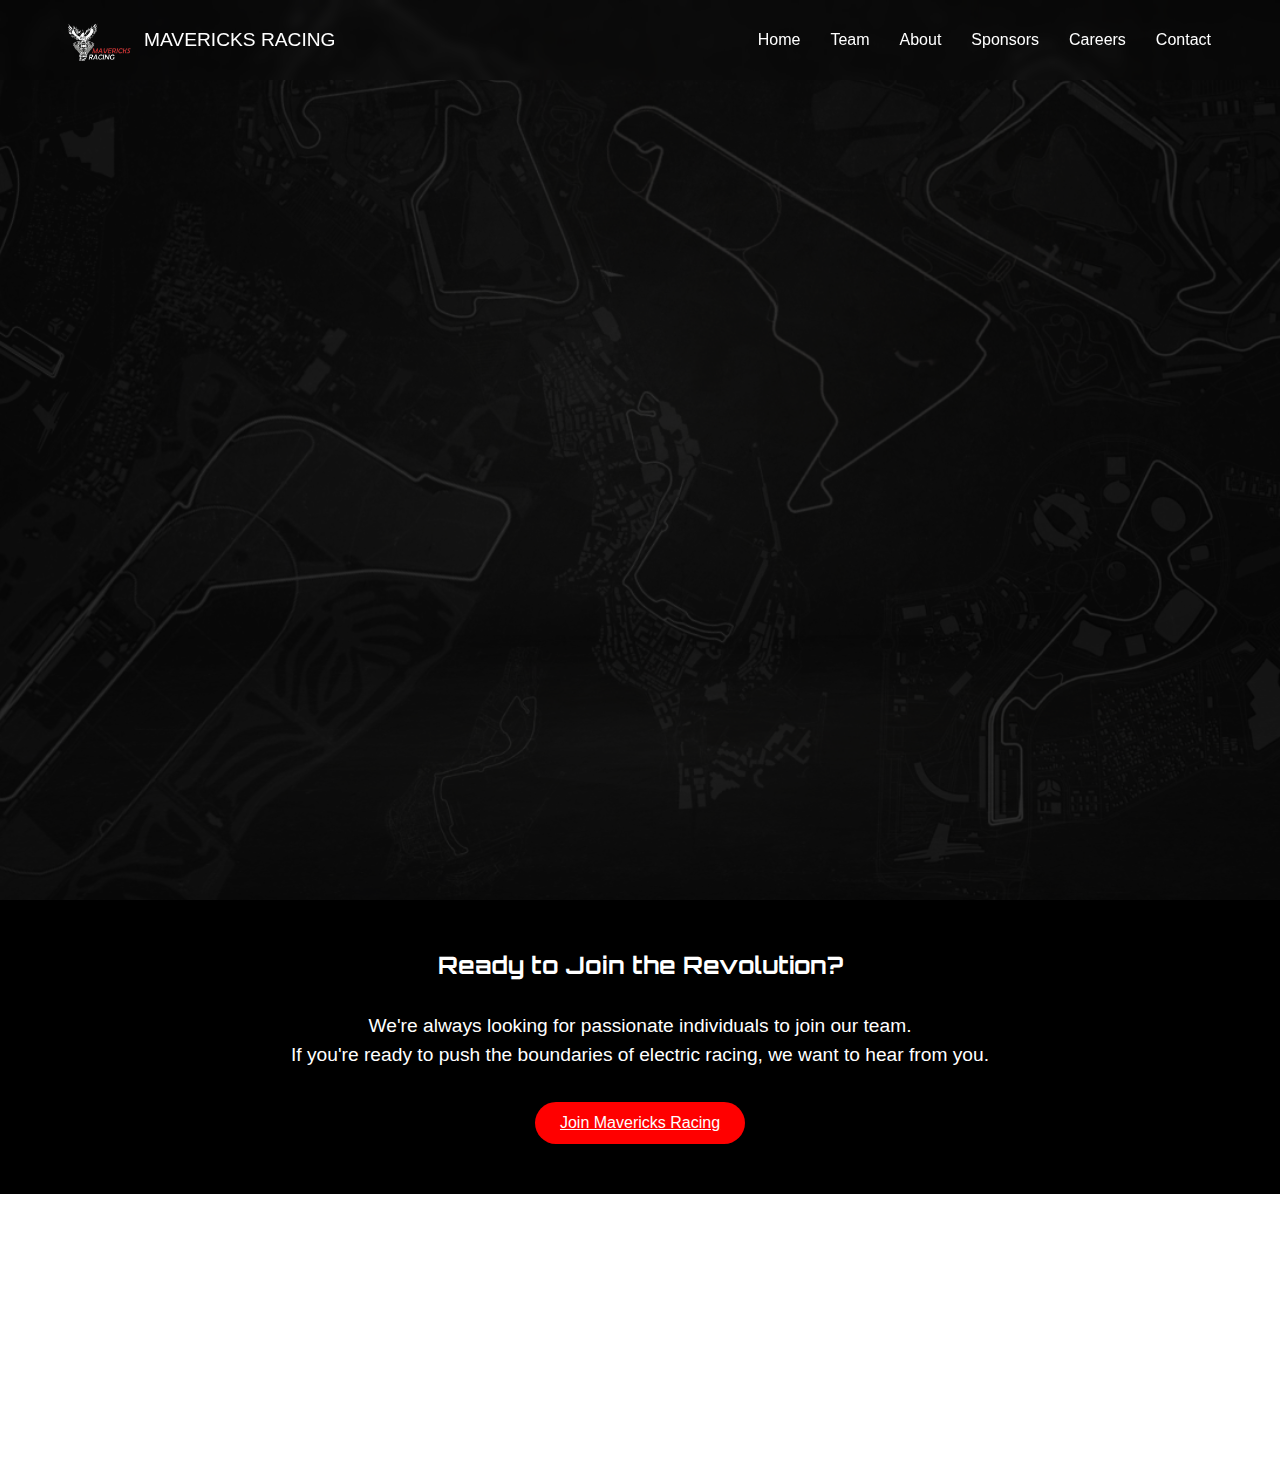
<file: index.html>
<!DOCTYPE html>
<html lang="en">
<head>
    <meta charset="UTF-8">
    <meta name="viewport" content="width=device-width, initial-scale=1.0">
    <title>Mavericks Racing</title>
    <link rel="stylesheet" href="styles.css">
    <script defer src="script.js"></script>
</head>
<body>
    <header>
        <div class="logo">
            <img src="car-icon.png" alt="Logo">
            <span>MAVERICKS RACING</span>
        </div>
        <nav>
            <div class="hamburger" onclick="toggleMenu()">&#9776;</div>
            <ul class="nav-links">
                <li><a href="index.html" onmouseover="applyBlur(this)" onmouseout="removeBlur(this)">Home</a></li>
                <li><a href="team.html" onmouseover="applyBlur(this)" onmouseout="removeBlur(this)">Team</a></li>
                <li><a href="about page.html" onmouseover="applyBlur(this)" onmouseout="removeBlur(this)">About</a></li>
                <li><a href="#" onmouseover="applyBlur(this)" onmouseout="removeBlur(this)">Sponsors</a></li>
                <li><a href="#" onmouseover="applyBlur(this)" onmouseout="removeBlur(this)">Careers</a></li>
                <li><a href="#" onmouseover="applyBlur(this)" onmouseout="removeBlur(this)">Contact</a></li>
            </ul>
        </nav>
    </header>
    
    <section class="hero">
        <div class="overlay"></div>
        <div class="content">
            <h1>Speed. Precision.<br><span>Victory.</span></h1>
            <p>Join Mavericks Racing on our journey to revolutionize electric racing through innovation, determination, and excellence.</p>
            <button onclick="joinTeam()">Join Our Team</button>
        </div>
    </section>

    
    <!-- Footer -->
    <footer>
        <h2 class="footer-title">Ready to Join the Revolution?</h2>
        <p>We're always looking for passionate individuals to join our team.<br> 
           If you're ready to push the boundaries of electric racing, we want to hear from you.
        </p>
        <a href="https://tinyurl.com/ypv7bdh6" target="_blank" class="join-btn">Join Mavericks Racing</a>
    </footer>
    

        <div class="footer-content">
            <div class="footer-section">
                <h3 class="mavericks-title">Mavericks</h3>
                <p>The official Formula Student Electric team of TCET Mumbai</p>
            </div>
            <div class="footer-section">
                <h3 class="quick-links-title">Quick Links</h3>
                <ul>
                    <li><a href="about page.html">About Us</a></li>
                    <li><a href="team.html">Our Team</a></li>
                    <li><a href="#">Sponsors</a></li>
                    <li><a href="#">Careers</a></li>
                </ul>
            </div>
            <div class="footer-section">
                <h3 class="contact-title">Contact</h3>
                <p>TCET Mumbai<br>Maharashtra, India<br>contact@mavericksracing.com<br>+91 123 456 7890</p>
            </div>
            <div class="footer-section">
                <h3 class="follow-us-title">Follow Us</h3>
                <div class="social-icons">
                    <a href="#"><i class="fab fa-facebook"></i></a>
                    <a href="#"><i class="fab fa-twitter"></i></a>
                    <a href="#"><i class="fab fa-instagram"></i></a>
                    <a href="#"><i class="fab fa-linkedin"></i></a>
                    <a href="#"><i class="fas fa-envelope"></i></a>
                </div>
            </div>
        </div>

        <p class="copyright">© 2025 Mavericks Racing. All rights reserved.</p>
    </footer>

</body>
</html>


<
</file>
<file: styles.css>
@import url('https://fonts.googleapis.com/css2?family=Orbitron:wght@500&display=swap');

* {
    margin: 0;
    padding: 0;
    box-sizing: border-box;
}

body {
    font-family: Arial, sans-serif;
    height: 100vh;
    overflow-x: hidden;
    color: white;
    background: url('background-image.jpg') no-repeat center center fixed;
    background-size: cover;
}

/* Header (Navbar) */
header {
    display: flex;
    justify-content: space-between;
    align-items: center;
    padding: 15px 5%;
    background: rgba(0, 0, 0, 0.01); /* Transparent navbar */
    backdrop-filter: blur(5px); /* Soft blur effect */
    position: fixed;
    width: 100%;
    top: 0;
    z-index: 1000;
}

/* Logo Styling */
.logo {
    display: flex;
    align-items: center;
    font-size: 1.2rem;
    height: 50px;
}

.logo img {
    width: 70px; /* Increased size */
    height: auto;
    margin-right: 10px;
}

/* Navigation Bar */
nav ul {
    list-style: none;
    display: flex;
    gap: 20px;
}

nav a {
    text-decoration: none;
    color: white;
    padding: 10px 15px;
    font-size: 1rem;
    position: relative;
    transition: transform 0.3s ease, box-shadow 0.3s ease, background 0.3s ease;
}

/* Hover Effect - Rising Animation & Background Glow */
nav a:hover {
    transform: translateY(-3px);
    background: rgba(255, 89, 0, 0.914);
    box-shadow: 0px 4px 10px rgb(255, 21, 0);
    border-radius: 5px;
}

/* Active Page Highlight */
nav ul li a.active {
    color: red;
    font-weight: bold;
}

/* Mobile Menu - Right Side */
.hamburger {
    display: none;
    font-size: 30px;
    cursor: pointer;
    color: white;
    position: absolute;
    right: 5%;
}

/* Responsive Navigation */
@media (max-width: 768px) {
    .hamburger {
        display: block;
    }

    .nav-links {
        display: none;
        flex-direction: column;
        position: absolute;
        top: 60px;
        right: 0;
        background: rgba(0, 0, 0, 0.9);
        width: 250px;
        text-align: right;
        padding: 20px;
        box-shadow: -5px 0 10px rgba(0, 0, 0, 0.5);
    }

    .nav-links.active {
        display: flex;
    }

    .nav-links li {
        display: block;
        padding: 10px 20px;
    }
}

/* Hero Section */
.hero {
    position: relative;
    height: 100vh;
    display: flex;
    align-items: center;
    justify-content: center;
    text-align: center;
    padding: 10%;
    flex-direction: column;
    background: rgba(0, 0, 0, 0.6);
}

.content {
    position: relative;
    z-index: 2;
    width: 90%;
    max-width: 800px;
}

/* Hero Text */
h1 {
    font-size: 5.2rem;
    font-family: 'Orbitron', sans-serif;
    background: linear-gradient(to right, red, white);
    -webkit-background-clip: text;
    -webkit-text-fill-color: transparent;
    text-align: center;
    white-space: nowrap;
    overflow: hidden;
    max-width: 100%;
    line-height: 1.1;
    margin-bottom: 20px;
}

/* Adjustments for Medium Screens */
@media (max-width: 1024px) {
    h1 {
        font-size: 7vw;
    }
}

/* Adjustments for Smaller Screens */
@media (max-width: 768px) {
    h1 {
        font-size: 8vw;
        white-space: normal;
    }
}

@media (max-width: 480px) {
    h1 {
        font-size: 10vw;
    }
}

/* Paragraph Styling */
p {
    font-size: 1.2rem;
    line-height: 1.5;
    margin-top: 10px;
}

/* Button */
button {
    margin-top: 20px;
    padding: 12px 25px;
    background: red;
    border: none;
    color: white;
    cursor: pointer;
    font-size: 1rem;
    border-radius: 25px;
    transition: background 0.3s ease, transform 0.2s ease;
}

button:hover {
    background: rgb(238, 53, 7);
    transform: scale(1.05);
}

/* Responsive Design */
@media (max-width: 768px) {
    header {
        flex-direction: column;
        align-items: center;
        text-align: center;
    }

    nav ul {
        flex-direction: column;
        gap: 10px;
    }

    .hero {
        padding: 15%;
    }

    button {
        padding: 10px 20px;
    }
}

@media (max-width: 480px) {
    button {
        font-size: 0.9rem;
        padding: 8px 16px;
    }
}

/* Keyframes for rise-up animation */
@keyframes riseUp {
    0% {
        opacity: 0;
        transform: translateY(50px);
    }
    100% {
        opacity: 1;
        transform: translateY(0);
    }
}

/* Apply animation to text */
.hero h1,
.hero p,
.hero button {
    opacity: 0;
    animation: riseUp 1s ease-out forwards;
}

/* Delay different elements for smooth staggered effect */
.hero h1 {
    animation-delay: 0.5s;
}

.hero p {
    animation-delay: 1s;
}

.hero button {
    animation-delay: 1.5s;
}

/* Navbar Hover Effect */
nav a {
    text-decoration: none;
    color: white;
    padding: 5px;
    transition: transform 0.3s ease, background 0.3s ease;
}

nav a:hover {
    transform: translateY(-3px);
    background: rgba(255, 0, 0, 0.5);
    border-radius: 5px;
}





/* Footer (Aligned like Team Page) */
footer {
    background-color: black;
    color: white;
    padding: 40px 20px;
}

.footer-content {
    display: flex;
    justify-content: space-between;
    align-items: start;
    flex-wrap: wrap;
    padding: 20px 0;
}

.footer-section {
    width: 22%;
}

.footer-section h3 {
    font-size: 1.5rem;
    margin-bottom: 15px;
}

.footer-section ul {
    list-style: none;
    padding: 0;
}

.footer-section ul li {
    margin-bottom: 10px;
}

.footer-section ul li a {
    text-decoration: none;
    color: white;
    transition: 0.3s;
}

.footer-section ul li a:hover {
    color: red;
}

.social-icons a {
    color: white;
    font-size: 1.5rem;
    margin-right: 10px;
    transition: 0.3s;
}

.social-icons a:hover {
    color: red;
}

.copyright {
    text-align: center;
    padding-top: 20px;
}

/* Fonts for Specific Sections */
.footer-title,
.mavericks-title,
.quick-links-title,
.contact-title,
.follow-us-title {
    font-family: 'Orbitron', sans-serif;
}

h2 {
    font-family: 'Press Start 2P', cursive; /* Minecraft Font for "MEET OUR TEAM" */
}

/* Animations */
.fade-in {
    opacity: 0;
    transform: translateY(20px);
    animation: fadeIn 1s forwards;
}

.fade-in-left {
    opacity: 0;
    transform: translateX(-30px);
    animation: fadeInLeft 1s forwards;
}

.fade-in-right {
    opacity: 0;
    transform: translateX(30px);
    animation: fadeInRight 1s forwards;
}

@keyframes fadeIn {
    to {
        opacity: 1;
        transform: translateY(0);
    }
}

@keyframes fadeInLeft {
    to {
        opacity: 1;
        transform: translateX(0);
    }
}

@keyframes fadeInRight {
    to {
        opacity: 1;
        transform: translateX(0);
    }
}



/* Center the "Ready to Join the Revolution?" section */
footer {
    text-align: center;
    padding: 50px 20px; /* Adjust spacing */
}

.footer-title {
    margin-bottom: 2rem; /* Space below "Ready to Join the Revolution?" */
}

footer p {
    margin-bottom: 2rem; /* Space below paragraph */
}

/* Center the button */
.join-btn {
    display: inline-block;
    padding: 12px 25px;
    background: red;
    border: none;
    color: white;
    cursor: pointer;
    font-size: 1rem;
    border-radius: 25px;
    transition: background 0.3s ease, transform 0.2s ease;
}

.join-btn:hover {
    background: rgb(238, 53, 7);
    transform: scale(1.05);
}
</file>
